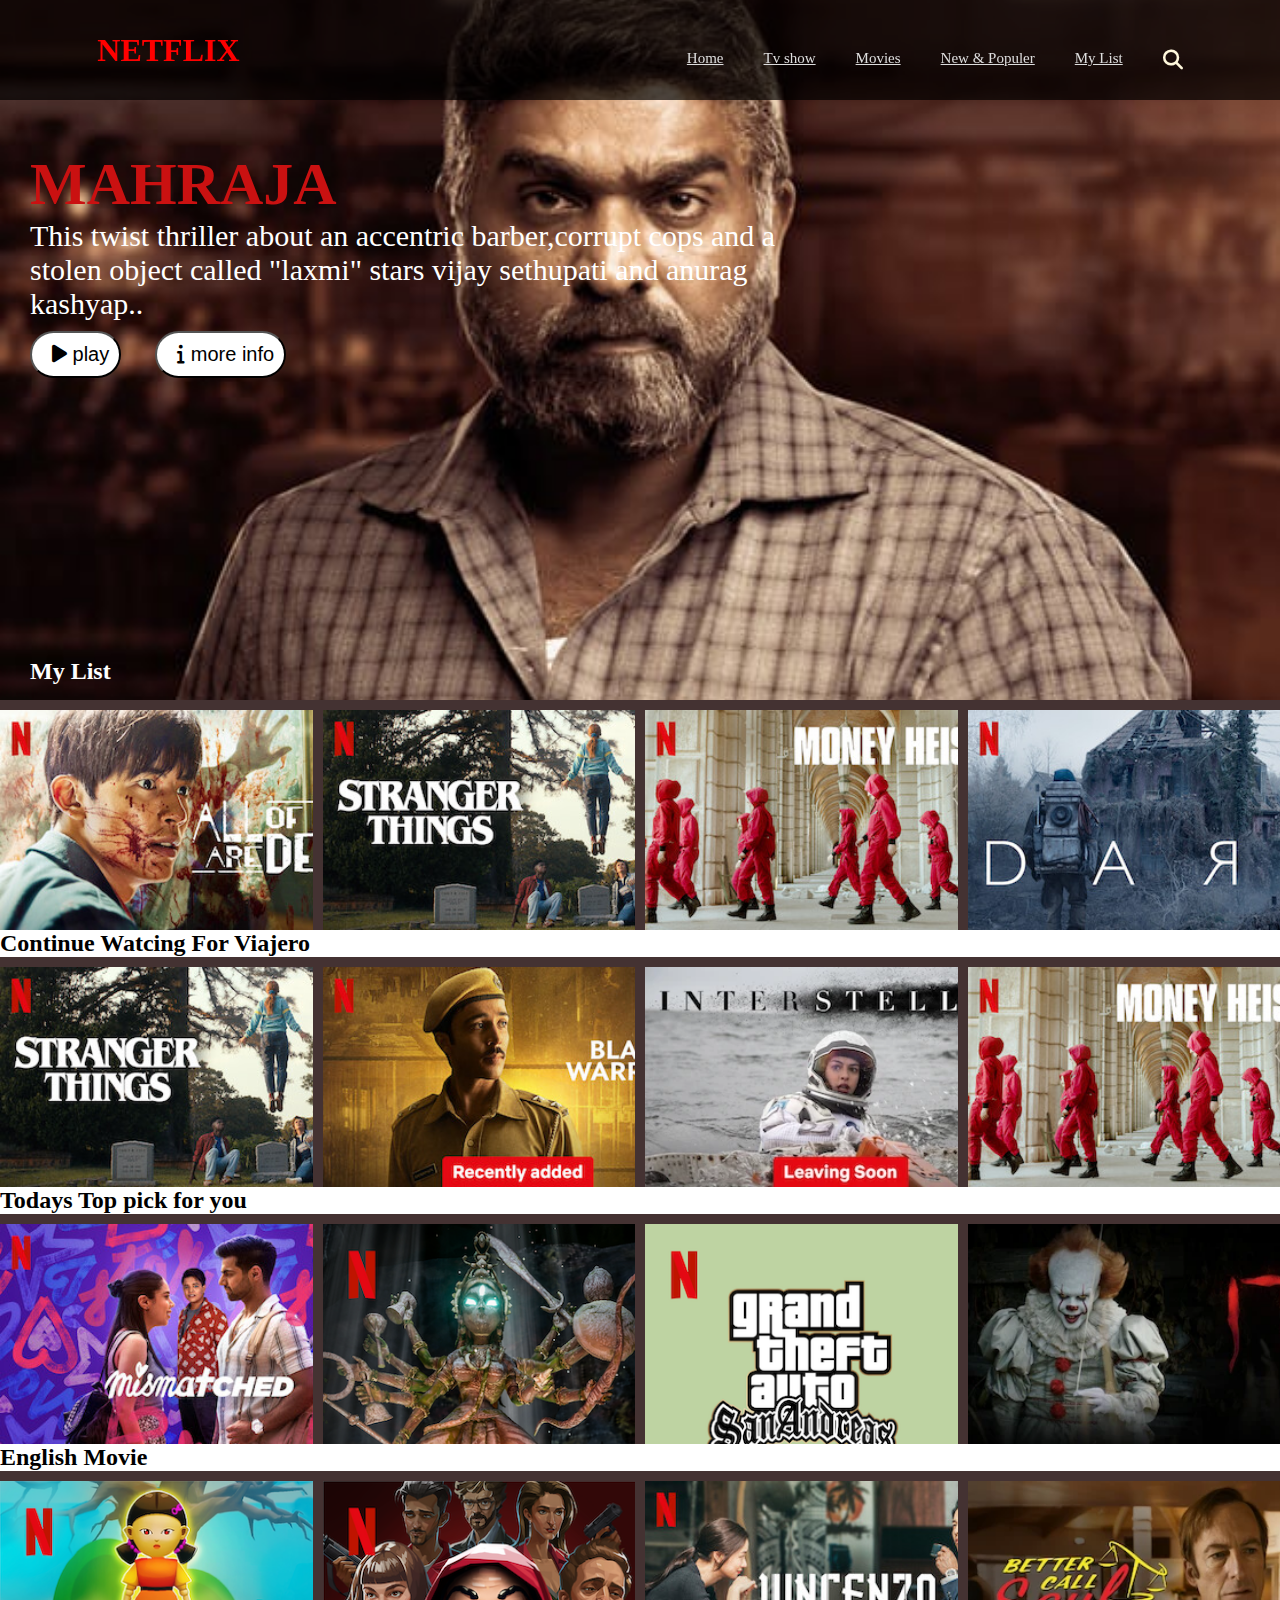
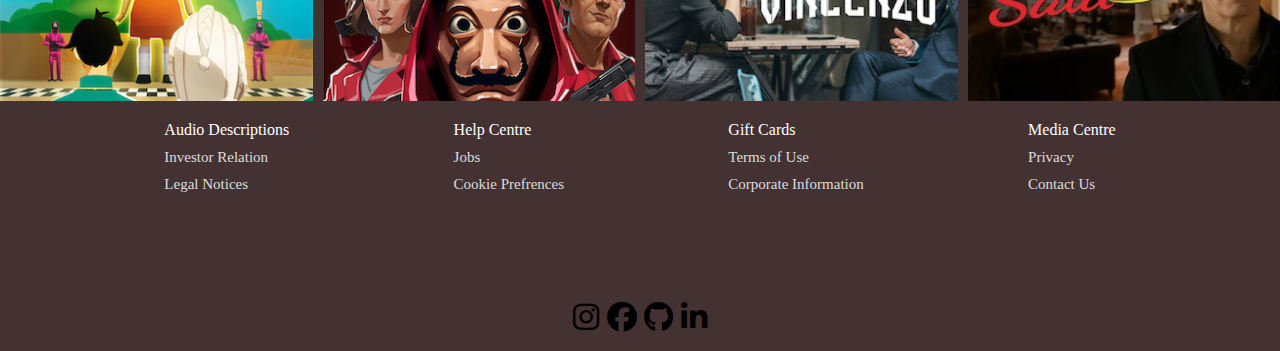
<file: index.html>
<!DOCTYPE html>
<html lang="en">
<head>
    <meta charset="UTF-8">
    <meta name="viewport" content="width=device-width, initial-scale=1.0">
    <title>Document</title>
    <link rel="stylesheet" href="Index.css">
    <link rel="stylesheet" href="https://cdnjs.cloudflare.com/ajax/libs/font-awesome/6.7.2/css/all.min.css"
     integrity="sha512-Evv84Mr4kqVGRNSgIGL/F/aIDqQb7xQ2vcrdIwxfjThSH8CSR7PBEakCr51Ck+w+/U6swU2Im1vVX0SVk9ABhg=="
      crossorigin="anonymous" referrerpolicy="no-referrer" />
</head>
<body>
    <header>
    <input type="checkbox" id="click">
    <nav class="navbar">
        <h1>NETFLIX</h1>
        <ul>
            <li><a href="index.html">Home</a></li>
            <li><a href="Tvshow.html">Tv show</a></li>
            <li><a href="movies.html">Movies</a></li>
            <li><a href="NewPopulr.html">New & Populer</a></li>
            <li><a href="MyList.html">My List</a></li>
            <i class="fa-solid fa-magnifying-glass"></i>
        </ul>
        <label for="click">
            <i class="fa-solid fa-bars"></i>
        </label>
    </nav>
</header>
    <div class="hero-section">
         <h1>MAHRAJA</h1>
         <p>This twist thriller about an accentric barber,corrupt cops and a <br>
        stolen object called "laxmi" stars vijay sethupati and anurag <br>
        kashyap..</p>
        <button><i class="fa-solid fa-play"></i> play</button>
        <button><i class="fa-solid fa-info"></i> more info</button>
        <h2>My List</h2>
    </div>

    

    <div class="movie-section">
        <section class="wrapper">
            <div class="box1 box">
                <div class="box-img" style="background-image: url('image/box1.png');"></div>
            </div>
            <div class="box2 box">
                <div class="box-img" style="background-image: url('image/box2.png');"></div>
            </div>
            <div class="box3 box">
                <div class="box-img" style="background-image: url('image/box3.png');"></div>
            </div>
            <div class="box4 box">
                <div class="box-img" style="background-image: url('image/box.4.png');"></div>
            </div>
           
        </section>
    </div>
        <h2 class="shiva">Continue Watcing For Viajero</h2>
    <div>
        <section class="wrapper">
            <div class="box1 box">
                <div class="box-img" style="background-image: url('image/b5.png');"></div>
            </div>
            <div class="box2 box">
                <div class="box-img" style="background-image: url('image/b6.png');"></div>
            </div>
            <div class="box3 box">
                <div class="box-img" style="background-image: url('image/b7.webp');"></div>
            </div>
            <div class="box4 box">
                <div class="box-img" style="background-image: url('image/b8.jpg');"></div>
            </div>
        </section>
    </div>
        <h2 class="shiva">Todays Top pick for you</h2>
    <div>
        <section class="wrapper">
            <div class="box1 box">
                <div class="box-img" style="background-image: url('image/b9.jpg');"></div> 
            </div>
            <div class="box2 box">
                <div class="box-img" style="background-image: url('image/b10.png');"></div>
            </div>
            <div class="box3 box">
                <div class="box-img" style="background-image: url('image/b11.png');"></div>
            </div>
            <div class="box4 box">
                <div class="box-img" style="background-image: url('image/b12.webp');"></div>
            </div>
         
        </section>
    </div>
         <h2 class="shiva">English Movie</h2>
    <div>
        <section class="wrapper">
            <div class="box1 box">
                <div class="box-img" style="background-image: url('image/b13.png');"></div> 
            </div>
            <div class="box2 box">
                <div class="box-img" style="background-image: url('image/b14.png');"></div>
            </div>
            <div class="box3 box">
                <div class="box-img" style="background-image: url('image/b15.jpg');"></div>
            </div>
            <div class="box4 box">
                <div class="box-img" style="background-image: url('image/b16.webp');"></div>
            </div>
         
        </section>
    </div>

    <footer>
    

        <div class="foot-panel">
           <ul>
            <p>Audio Descriptions</p>
            <a>Investor Relation</a>
            <a>Legal Notices</a>
           </ul>
           <ul>
            <p>Help Centre</p>
            <a>Jobs</a>
            <a>Cookie Prefrences</a>
           </ul>
           <ul>
            <p>Gift Cards</p>
            <a>Terms of Use</a>
            <a>Corporate Information</a>
           </ul>
           <ul>
            <p>Media Centre</p>
            <a>Privacy</a>
            <a>Contact Us</a>
           </ul>
        </div>
        <div class="sibbu" align="center">
        <i class="fa-brands fa-instagram"></i>
        <i class="fa-brands fa-facebook"></i>
        <i class="fa-brands fa-github"></i>
        <i class="fa-brands fa-linkedin-in"></i></a>
        </div>
    </footer>

</body>
</html>
</file>
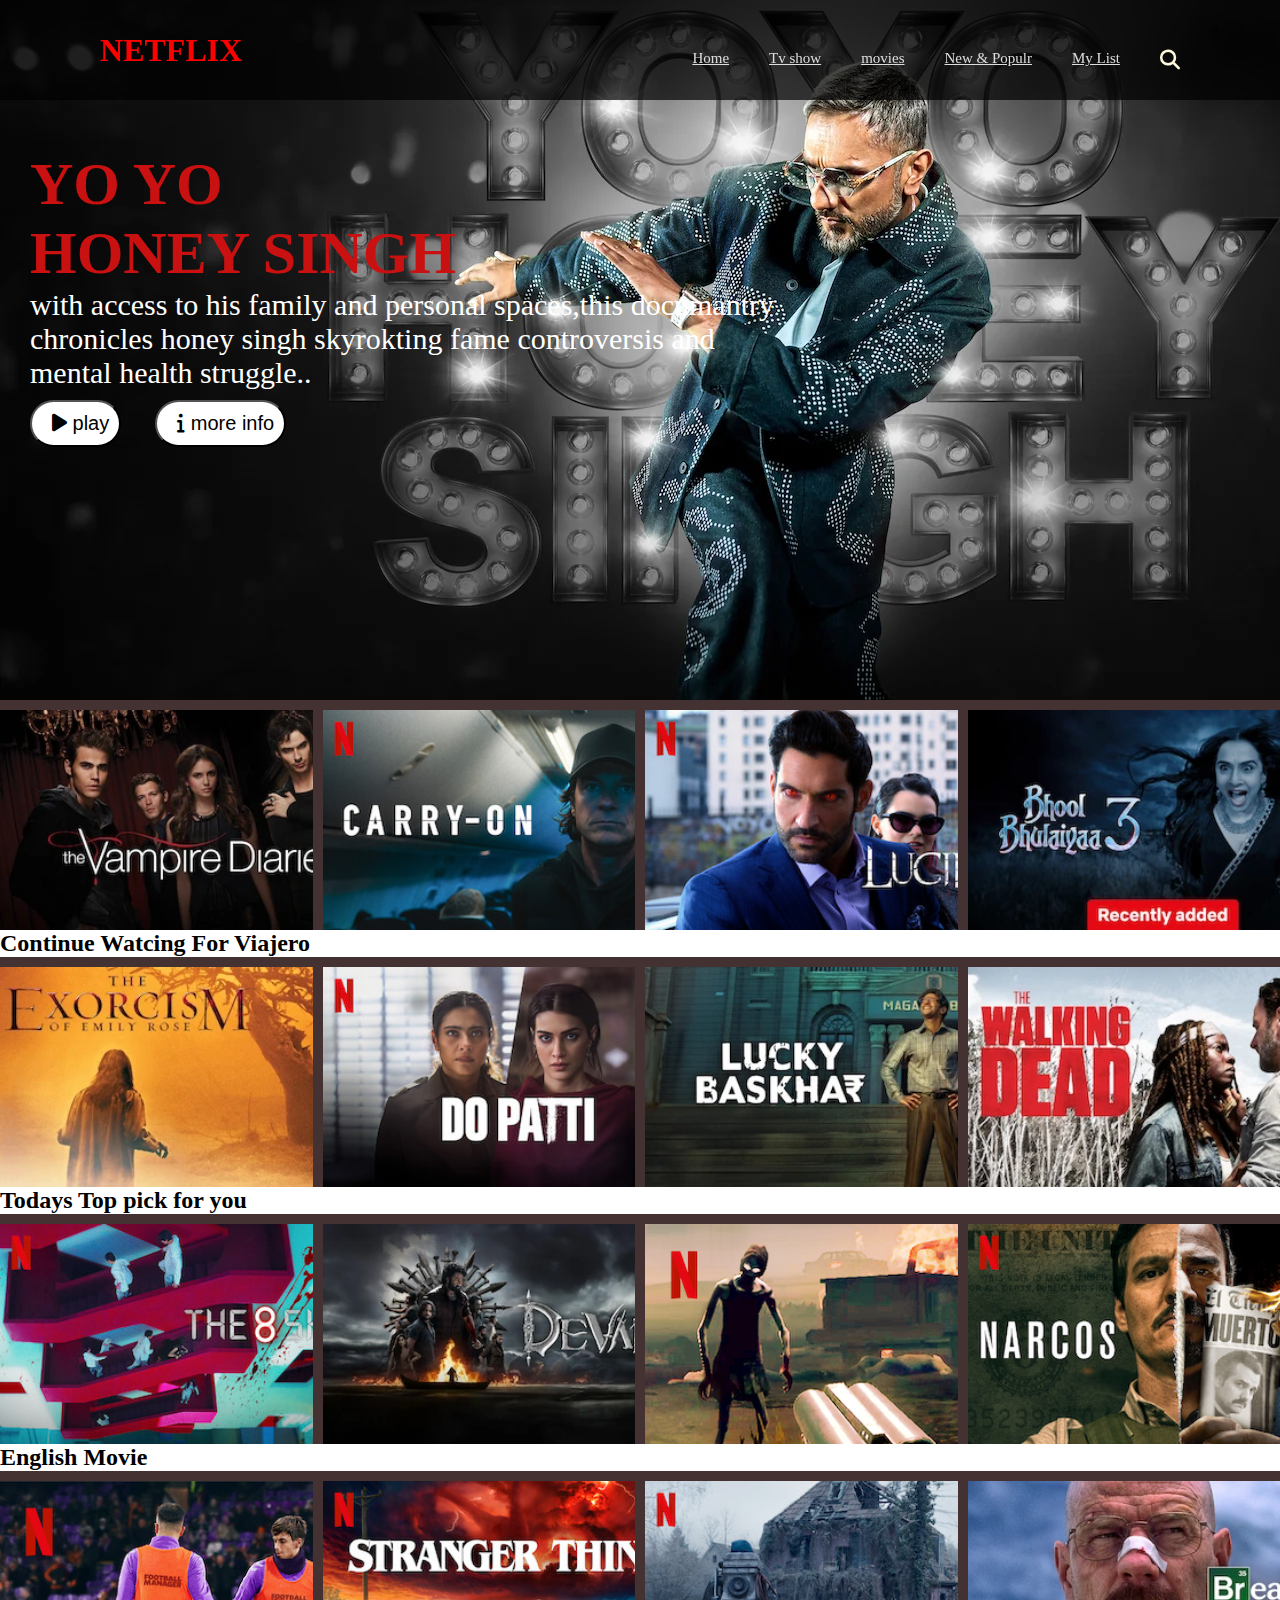
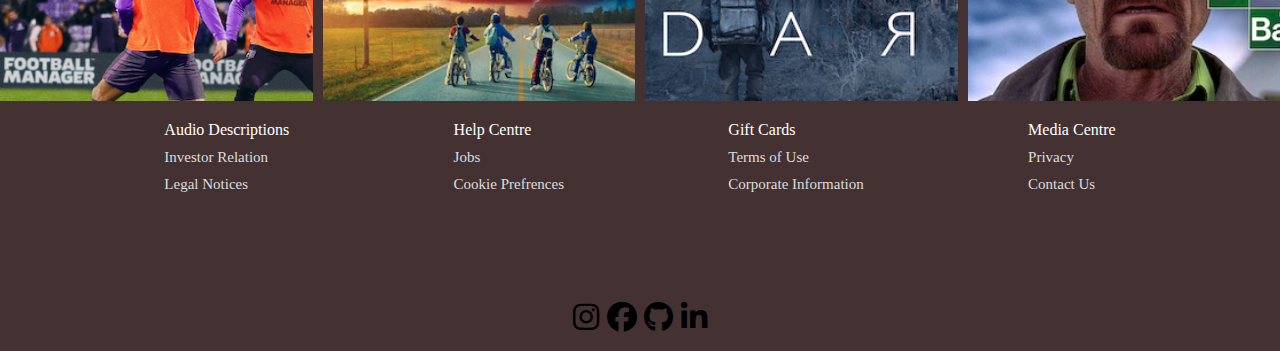
<file: movies.html>
<!DOCTYPE html>
<html lang="en">
<head>
    <meta charset="UTF-8">
    <meta name="viewport" content="width=device-width, initial-scale=1.0">
    <title>Document</title>
    <link rel="stylesheet" href="movies.css">
    <link rel="stylesheet" href="https://cdnjs.cloudflare.com/ajax/libs/font-awesome/6.7.2/css/all.min.css"
     integrity="sha512-Evv84Mr4kqVGRNSgIGL/F/aIDqQb7xQ2vcrdIwxfjThSH8CSR7PBEakCr51Ck+w+/U6swU2Im1vVX0SVk9ABhg=="
      crossorigin="anonymous" referrerpolicy="no-referrer" />
</head>
<body>
    <header>
    <input type="checkbox" id="click">
    <nav class="navbar">
        <h1>NETFLIX</h1>
        <ul>
            <li><a href="index.html">Home</a></li>
            <li><a href="Tvshow.html">Tv show</a></li>
            <li><a href="movies.html">movies</a></li>
            <li><a href="NewPopulr.html">New & Populr</a></li>
            <li><a href="MyList.html">My List</a></li>
            <i class="fa-solid fa-magnifying-glass"></i>
        </ul>
        <label for="click">
            <i class="fa-solid fa-bars"></i>
        </label>
    </nav>
</header>
    <div class="hero-section">
         <h1>YO YO<br>
         HONEY SINGH</h1>
         <p>with access to his family and personal spaces,this documantry <br>
        chronicles honey singh skyrokting fame controversis and  <br>
        mental health struggle..</p>
        <button><i class="fa-solid fa-play"></i> play</button>
        <button><i class="fa-solid fa-info"></i> more info</button>
        <h2>Indian drama movies</h2>
    </div>

    

    <div class="movie-section">
        <section class="wrapper">
            <div class="box1 box">
                <div class="box-img" style="background-image: url('image/b34.webp');"></div>
            </div>
            <div class="box2 box">
                <div class="box-img" style="background-image: url('image/b35.jpg');"></div>
            </div>
            <div class="box3 box">
                <div class="box-img" style="background-image: url('image/b36.jpg');"></div>
            </div>
            <div class="box4 box">
                <div class="box-img" style="background-image: url('image/b37.webp');"></div>
            </div>
           
        </section>
    </div>
        <h2 class="shiva">Continue Watcing For Viajero</h2>
    <div>
        <section class="wrapper">
            <div class="box1 box">
                <div class="box-img" style="background-image: url('image/b38.webp');"></div>
            </div>
            <div class="box2 box">
                <div class="box-img" style="background-image: url('image/b39.jpg');"></div>
            </div>
            <div class="box3 box">
                <div class="box-img" style="background-image: url('image/b40.webp');"></div>
            </div>
            <div class="box4 box">
                <div class="box-img" style="background-image: url('image/b41.webp');"></div>
            </div>
        </section>
    </div>
        <h2 class="shiva">Todays Top pick for you</h2>
    <div>
        <section class="wrapper">
            <div class="box1 box">
                <div class="box-img" style="background-image: url('image/b42.jpg');"></div> 
            </div>
            <div class="box2 box">
                <div class="box-img" style="background-image: url('image/b43.webp');"></div>
            </div>
            <div class="box3 box">
                <div class="box-img" style="background-image: url('image/b44.png');"></div>
            </div>
            <div class="box4 box">
                <div class="box-img" style="background-image: url('image/b45.jpg');"></div>
            </div>
         
        </section>
    </div>
         <h2 class="shiva">English Movie</h2>
    <div>
        <section class="wrapper">
            <div class="box1 box">
                <div class="box-img" style="background-image: url('image/b46.png');"></div> 
            </div>
            <div class="box2 box">
                <div class="box-img" style="background-image: url('image/b47.jpg');"></div>
            </div>
            <div class="box3 box">
                <div class="box-img" style="background-image: url('image/b48.jpg');"></div>
            </div>
            <div class="box4 box">
                <div class="box-img" style="background-image: url('image/b49.webp');"></div>
            </div>
         
        </section>
    </div>

    <footer>
        

        <div class="foot-panel">
           <ul>
            <p>Audio Descriptions</p>
            <a>Investor Relation</a>
            <a>Legal Notices</a>
           </ul>
           <ul>
            <p>Help Centre</p>
            <a>Jobs</a>
            <a>Cookie Prefrences</a>
           </ul>
           <ul>
            <p>Gift Cards</p>
            <a>Terms of Use</a>
            <a>Corporate Information</a>
           </ul>
           <ul>
            <p>Media Centre</p>
            <a>Privacy</a>
            <a>Contact Us</a>
           </ul>
        </div>
      <div class="sibbu" align="center">
        <i class="fa-brands fa-instagram"></i>
        <i class="fa-brands fa-facebook"></i>
        <i class="fa-brands fa-github"></i>
        <i class="fa-brands fa-linkedin-in"></i></a>
      </div>
    </footer>

</body>
</html>
</file>
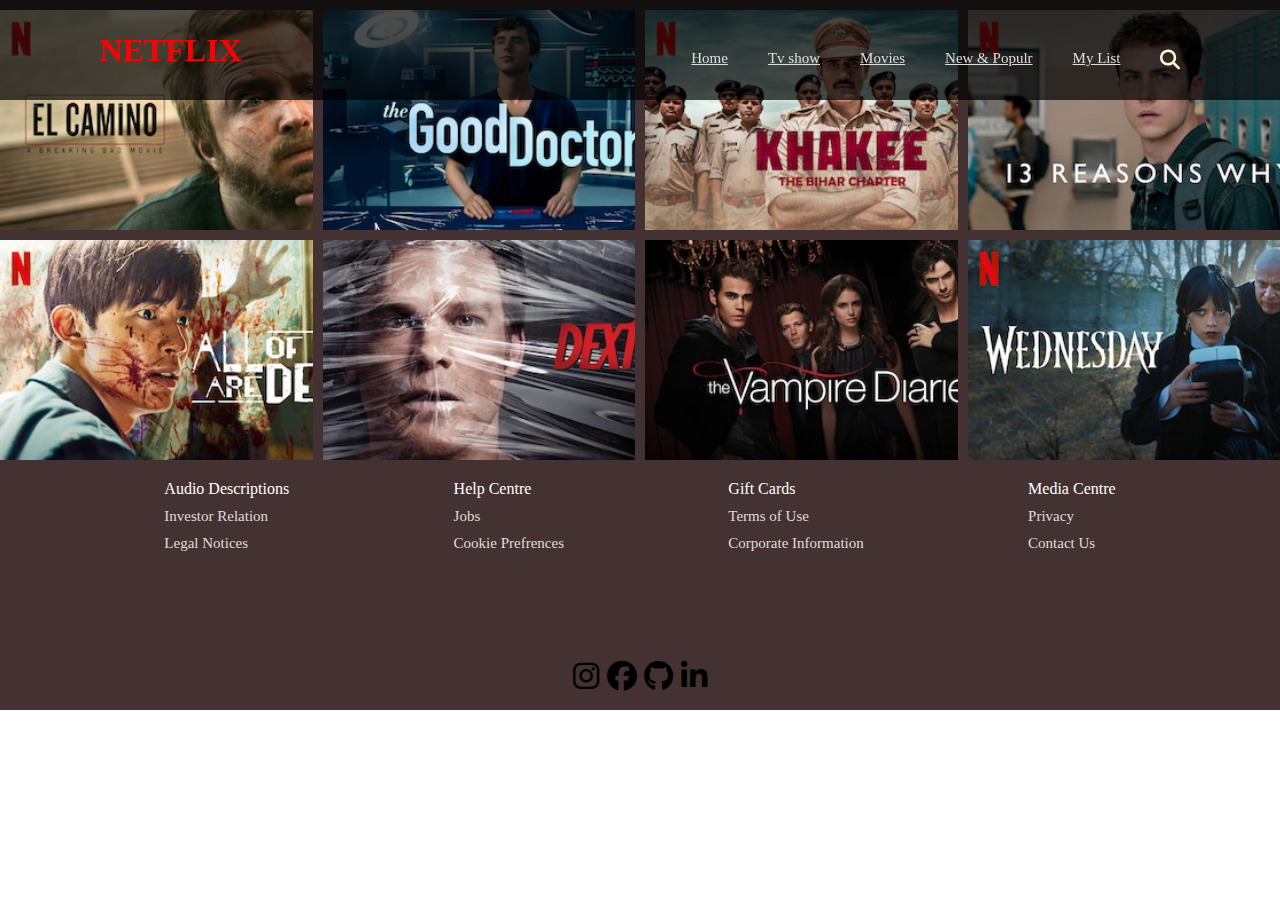
<file: MyList.html>
<!DOCTYPE html>
<html lang="en">
<head>
    <meta charset="UTF-8">
    <meta name="viewport" content="width=device-width, initial-scale=1.0">
    <title>Document</title>
    <link rel="stylesheet" href="mylist.css">
    <link rel="stylesheet" href="https://cdnjs.cloudflare.com/ajax/libs/font-awesome/6.7.2/css/all.min.css"
     integrity="sha512-Evv84Mr4kqVGRNSgIGL/F/aIDqQb7xQ2vcrdIwxfjThSH8CSR7PBEakCr51Ck+w+/U6swU2Im1vVX0SVk9ABhg=="
      crossorigin="anonymous" referrerpolicy="no-referrer" />
</head>
<body>
    <header>
    <input type="checkbox" id="click">
    <nav class="navbar">
        <h1>NETFLIX</h1>
        <ul>
            <li><a href="index.html">Home</a></li>
            <li><a href="Tvshow.html">Tv show</a></li>
            <li><a href="movies.html">Movies</a></li>
            <li><a href="NewPopulr.html">New & Populr</a></li>
            <li><a href="MyList.html">My List</a></li>
            <i class="fa-solid fa-magnifying-glass"></i> 
        </ul>
        <label for="click">
            <i class="fa-solid fa-bars"></i>
        </label>
    </nav>
</header>
    <div class="movie-section">
        <section class="wrapper">
            <div class="box1 box">
                <div class="box-img" style="background-image: url('image/a20.jpg');"></div>
            </div>
            <div class="box2 box">
                <div class="box-img" style="background-image: url('image/a21.webp');"></div>
            </div>
            <div class="box3 box">
                <div class="box-img" style="background-image: url('image/a22.jpg');"></div>
            </div>
            <div class="box4 box">
                <div class="box-img" style="background-image: url('image/a23.jpg');"></div>
            </div>
           
        </section>
    </div>

    <div>
        <section class="wrapper">
            <div class="box1 box">
                <div class="box-img" style="background-image: url('image/a24.jpg');"></div>
            </div>
            <div class="box2 box">
                <div class="box-img" style="background-image: url('image/a25.webp');"></div>
            </div>
            <div class="box3 box">
                <div class="box-img" style="background-image: url('image/a26.webp');"></div>
            </div>
            <div class="box4 box">
                <div class="box-img" style="background-image: url('image/a27.jpg');"></div>
            </div>
        </section>
    </div>
    <footer>
        

        <div class="foot-panel">
           <ul>
            <p>Audio Descriptions</p>
            <a>Investor Relation</a>
            <a>Legal Notices</a>
           </ul>
           <ul>
            <p>Help Centre</p>
            <a>Jobs</a>
            <a>Cookie Prefrences</a>
           </ul>
           <ul>
            <p>Gift Cards</p>
            <a>Terms of Use</a>
            <a>Corporate Information</a>
           </ul>
           <ul>
            <p>Media Centre</p>
            <a>Privacy</a>
            <a>Contact Us</a>
           </ul>
        </div>
      <div class="sibbu" align="center">
        <i class="fa-brands fa-instagram"></i>
        <i class="fa-brands fa-facebook"></i>
        <i class="fa-brands fa-github"></i>
        <i class="fa-brands fa-linkedin-in"></i></a>
      </div>
    </footer>

</body>
</html>
</file>
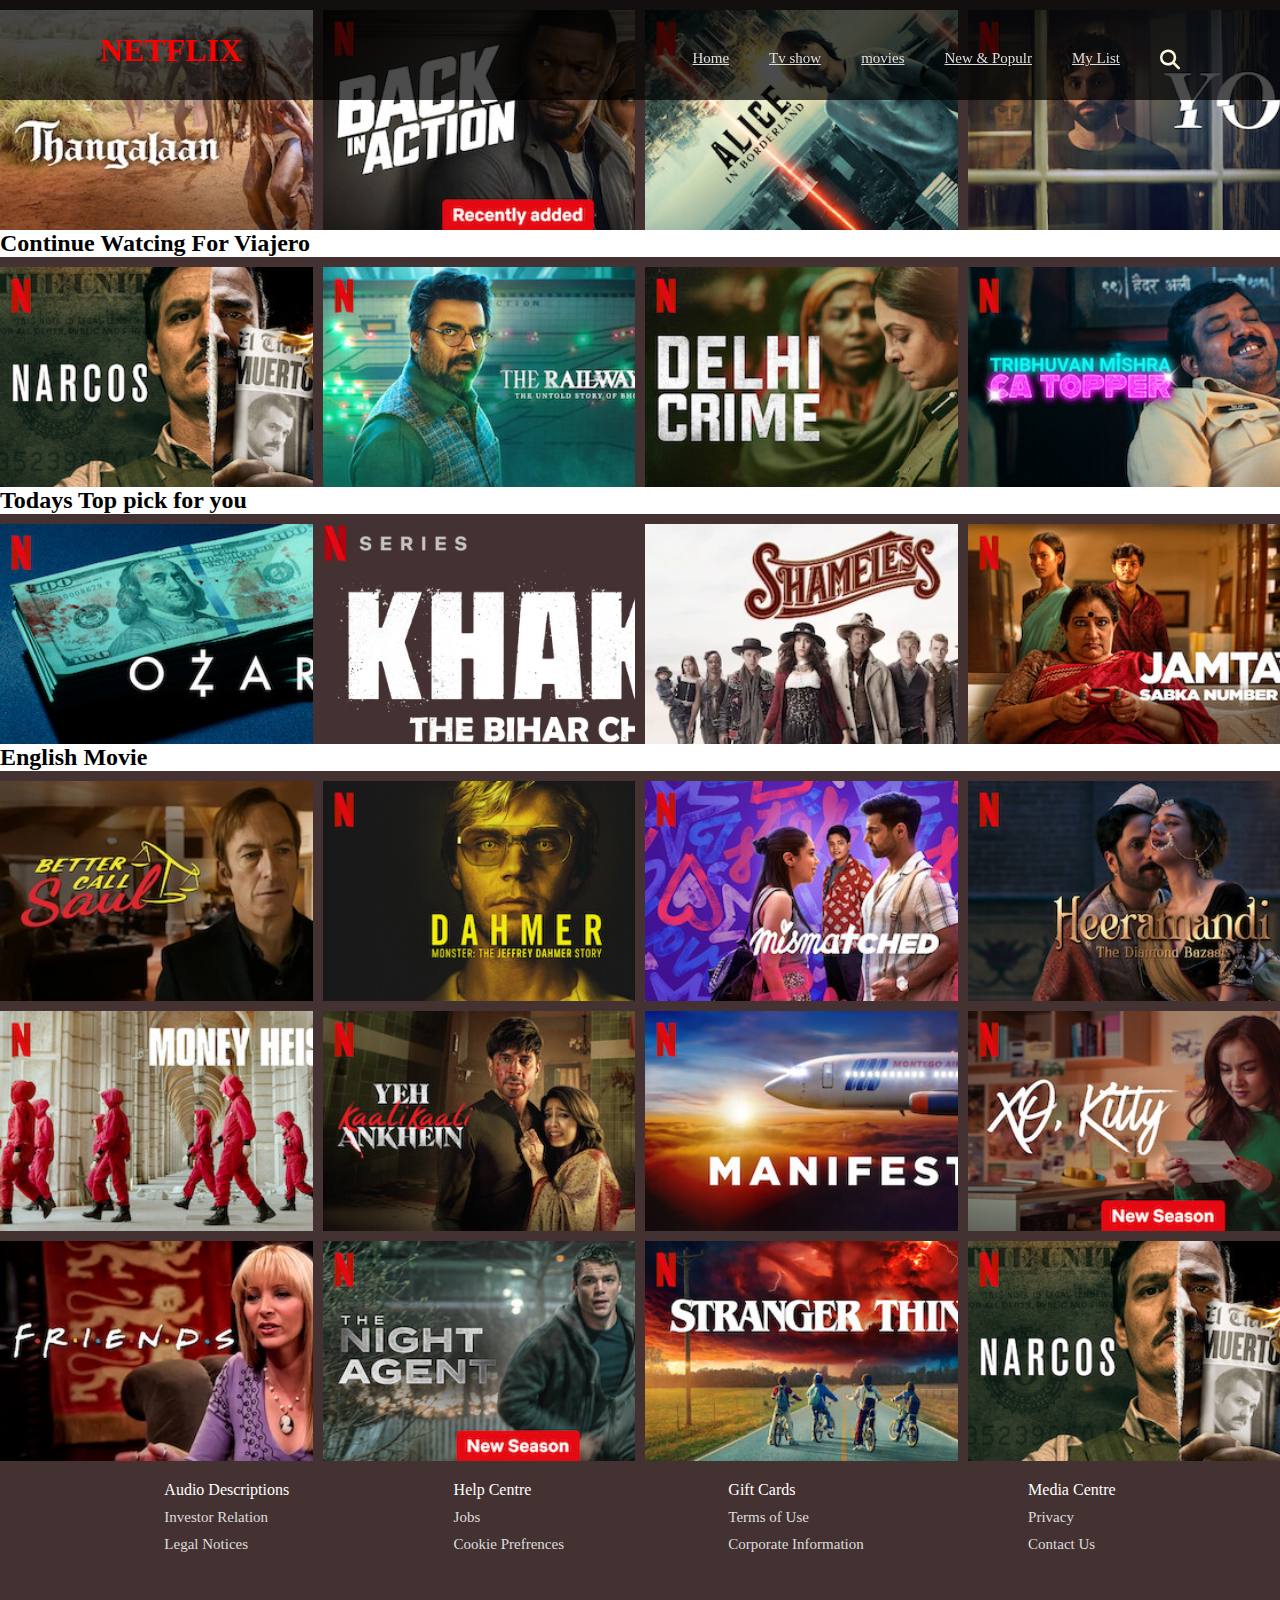
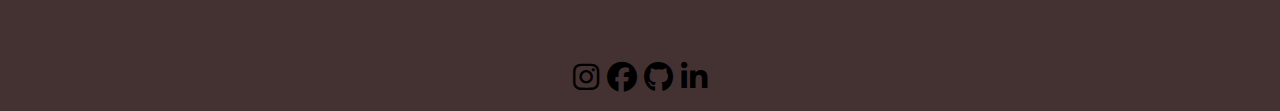
<file: NewPopulr.html>
<!DOCTYPE html>
<html lang="en">
<head>
    <meta charset="UTF-8">
    <meta name="viewport" content="width=device-width, initial-scale=1.0">
    <title>Document</title>
    <link rel="stylesheet" href="Newpopular.css">
    <link rel="stylesheet" href="https://cdnjs.cloudflare.com/ajax/libs/font-awesome/6.7.2/css/all.min.css"
     integrity="sha512-Evv84Mr4kqVGRNSgIGL/F/aIDqQb7xQ2vcrdIwxfjThSH8CSR7PBEakCr51Ck+w+/U6swU2Im1vVX0SVk9ABhg=="
      crossorigin="anonymous" referrerpolicy="no-referrer" />
</head>
<body>
    <header>
    <input type="checkbox" id="click">
    <nav class="navbar">
        <h1>NETFLIX</h1>
        <ul>
            <li><a href="index.html">Home</a></li>
            <li><a href="Tvshow.html">Tv show</a></li>
            <li><a href="movies.html">movies</a></li>
            <li><a href="NewPopulr.html">New & Populr</a></li>
            <li><a href="MyList.html">My List</a></li>
            <i class="fa-solid fa-magnifying-glass"></i>
        </ul>
        <label for="click">
            <i class="fa-solid fa-bars"></i>
        </label>
    </nav>
</header>
    <div class="movie-section">
        <section class="wrapper">
            <div class="box1 box">
                <div class="box-img" style="background-image: url('image/b50.webp');"></div>
            </div>
            <div class="box2 box">
                <div class="box-img" style="background-image: url('image/b51.jpg');"></div>
            </div>
            <div class="box3 box">
                <div class="box-img" style="background-image: url('image/b52.jpg');"></div>
            </div>
            <div class="box4 box">
                <div class="box-img" style="background-image: url('image/b53.jpg');"></div>
            </div>
           
        </section>
    </div>
        <h2 class="shiva">Continue Watcing For Viajero</h2>
    <div>
        <section class="wrapper">
            <div class="box1 box">
                <div class="box-img" style="background-image: url('image/b45.jpg');"></div>
            </div>
            <div class="box2 box">
                <div class="box-img" style="background-image: url('image/a1.jpg');"></div>
            </div>
            <div class="box3 box">
                <div class="box-img" style="background-image: url('image/a2.jpg');"></div>
            </div>
            <div class="box4 box">
                <div class="box-img" style="background-image: url('image/a3.jpg');"></div>
            </div>
        </section>
    </div>
        <h2 class="shiva">Todays Top pick for you</h2>
    <div>
        <section class="wrapper">
            <div class="box1 box">
                <div class="box-img" style="background-image: url('image/a4.jpg');"></div> 
            </div>
            <div class="box2 box">
                <div class="box-img" style="background-image: url('image/a5.webp');"></div>
            </div>
            <div class="box3 box">
                <div class="box-img" style="background-image: url('image/a6.webp');"></div>
            </div>
            <div class="box4 box">
                <div class="box-img" style="background-image: url('image/a7.jpg');"></div>
            </div>
         
        </section>
    </div>
         <h2 class="shiva">English Movie</h2>
    <div>
        <section class="wrapper">
            <div class="box1 box">
                <div class="box-img" style="background-image: url('image/a8.webp');"></div> 
            </div>
            <div class="box2 box">
                <div class="box-img" style="background-image: url('image/a9.jpg');"></div>
            </div>
            <div class="box3 box">
                <div class="box-img" style="background-image: url('image/a10.jpg');"></div>
            </div>
            <div class="box4 box">
                <div class="box-img" style="background-image: url('image/a11.jpg');"></div>
            </div>
         
        </section>
    </div>

    <div>
        <section class="wrapper">
            <div class="box1 box">
                <div class="box-img" style="background-image: url('image/a12.jpg');"></div> 
            </div>
            <div class="box2 box">
                <div class="box-img" style="background-image: url('image/a13.jpg');"></div>
            </div>
            <div class="box3 box">
                <div class="box-img" style="background-image: url('image/a14.jpg');"></div>
            </div>
            <div class="box4 box">
                <div class="box-img" style="background-image: url('image/a15.jpg');"></div>
            </div>
         
        </section>
    </div>

    <div>
        <section class="wrapper">
            <div class="box1 box">
                <div class="box-img" style="background-image: url('image/a16.webp');"></div> 
            </div>
            <div class="box2 box">
                <div class="box-img" style="background-image: url('image/a17.jpg');"></div>
            </div>
            <div class="box3 box">
                <div class="box-img" style="background-image: url('image/a18.jpg');"></div>
            </div>
            <div class="box4 box">
                <div class="box-img" style="background-image: url('image/a19.jpg');"></div>
            </div>
         
        </section>
    </div>

    <footer>
        

        <div class="foot-panel">
           <ul>
            <p>Audio Descriptions</p>
            <a>Investor Relation</a>
            <a>Legal Notices</a>
           </ul>
           <ul>
            <p>Help Centre</p>
            <a>Jobs</a>
            <a>Cookie Prefrences</a>
           </ul>
           <ul>
            <p>Gift Cards</p>
            <a>Terms of Use</a>
            <a>Corporate Information</a>
           </ul>
           <ul>
            <p>Media Centre</p>
            <a>Privacy</a>
            <a>Contact Us</a>
           </ul>
        </div>
      <div class="sibbu" align="center">
        <i class="fa-brands fa-instagram"></i>
        <i class="fa-brands fa-facebook"></i>
        <i class="fa-brands fa-github"></i>
        <i class="fa-brands fa-linkedin-in"></i></a>
      </div>
    </footer>

</body>
</html>
</file>
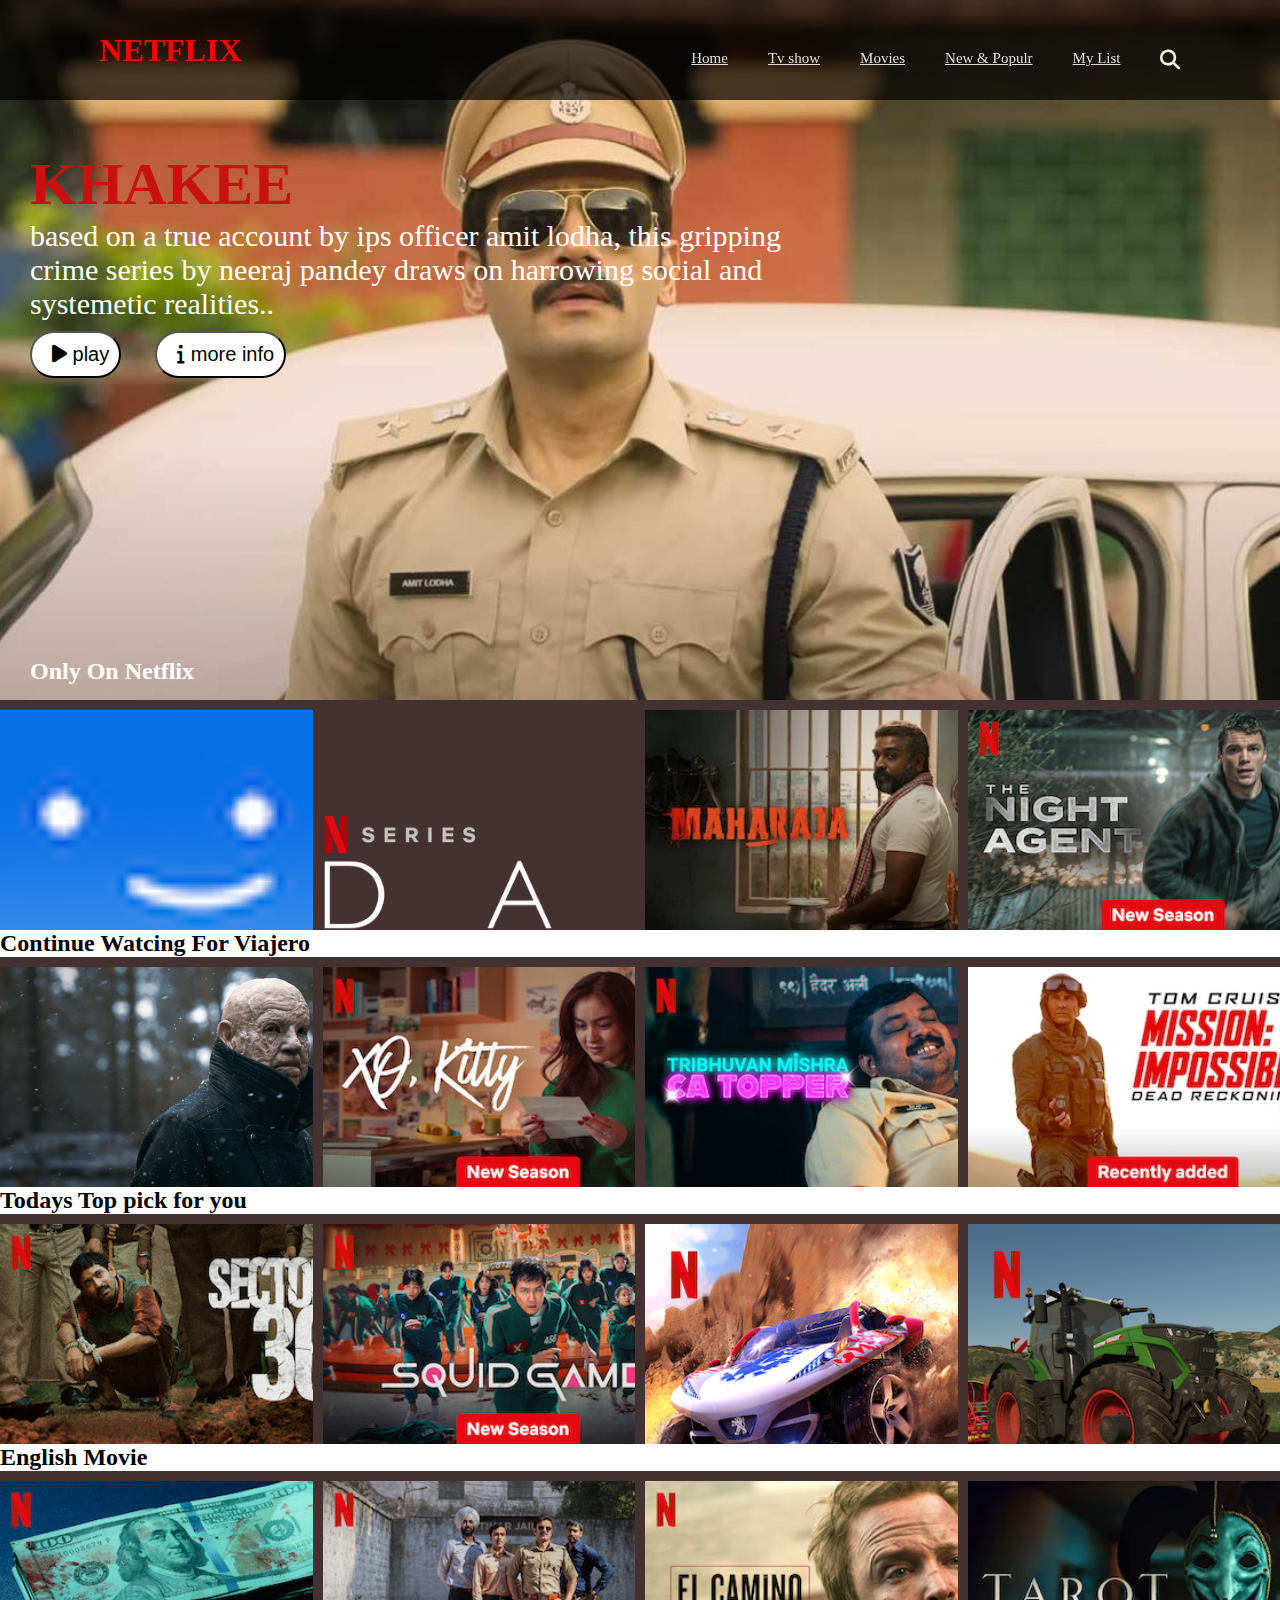
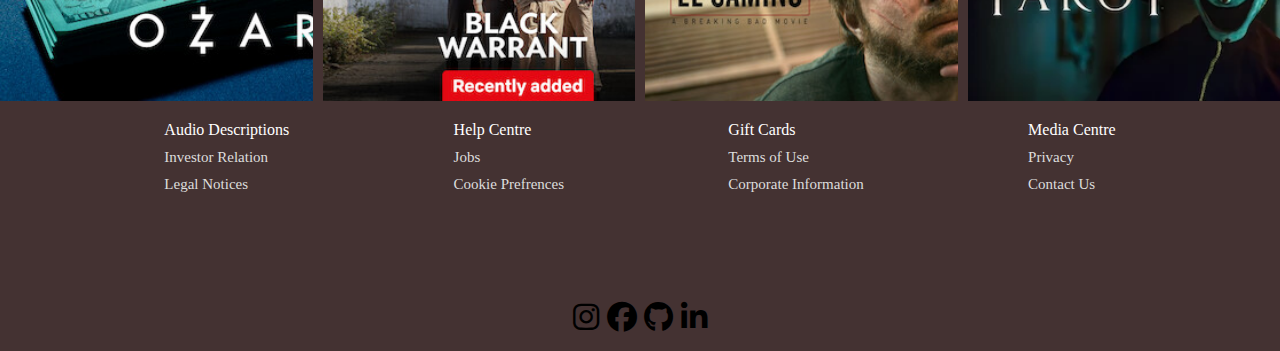
<file: Tvshow.html>
<!DOCTYPE html>
<html lang="en">
<head>
    <meta charset="UTF-8">
    <meta name="viewport" content="width=device-width, initial-scale=1.0">
    <title>Document</title>
    <link rel="stylesheet" href="Tvshow.css">
    <link rel="stylesheet" href="https://cdnjs.cloudflare.com/ajax/libs/font-awesome/6.7.2/css/all.min.css"
     integrity="sha512-Evv84Mr4kqVGRNSgIGL/F/aIDqQb7xQ2vcrdIwxfjThSH8CSR7PBEakCr51Ck+w+/U6swU2Im1vVX0SVk9ABhg=="
      crossorigin="anonymous" referrerpolicy="no-referrer" />
</head>
<body>
    <header>
    <input type="checkbox" id="click">
    <nav class="navbar">
        <h1>NETFLIX</h1>
        <ul>
            <li><a href="index.html">Home</a></li>
            <li><a href="Tvshow.html">Tv show</a></li>
            <li><a href="movies.html">Movies</a></li>
            <li><a href="NewPopulr.html">New & Populr</a></li>
            <li><a href="MyList.html">My List</a></li>
            <i class="fa-solid fa-magnifying-glass"></i>
        </ul>
        <label for="click">
            <i class="fa-solid fa-bars"></i>
        </label>
    </nav>
</header>
    <div class="hero-section">
         <h1>KHAKEE</h1>
         <p>based on a true account by ips officer amit lodha, this gripping <br>
        crime series by neeraj pandey draws on harrowing social and<br>
        systemetic realities..</p>
        <button><i class="fa-solid fa-play"></i> play</button>
        <button><i class="fa-solid fa-info"></i> more info</button>
        <h2>Only On Netflix</h2>
    </div>

    

    <div class="movie-section">
        <section class="wrapper">
            <div class="box1 box">
                <div class="box-img" style="background-image: url('image/b17.png');"></div>
            </div>
            <div class="box2 box">
                <div class="box-img" style="background-image: url('image/b18.webp');"></div>
            </div>
            <div class="box3 box">
                <div class="box-img" style="background-image: url('image/b19.webp');"></div>
            </div>
            <div class="box4 box">
                <div class="box-img" style="background-image: url('image/b20.jpg');"></div>
            </div>
           
        </section>
    </div>
        <h2 class="shiva">Continue Watcing For Viajero</h2>
    <div>
        <section class="wrapper">
            <div class="box1 box">
                <div class="box-img" style="background-image: url('image/b21.webp');"></div>
            </div>
            <div class="box2 box">
                <div class="box-img" style="background-image: url('image/b22.jpg');"></div>
            </div>
            <div class="box3 box">
                <div class="box-img" style="background-image: url('image/b23.jpg');"></div>
            </div>
            <div class="box4 box">
                <div class="box-img" style="background-image: url('image/b24.webp');"></div>
            </div>
        </section>
    </div>
        <h2 class="shiva">Todays Top pick for you</h2>
    <div>
        <section class="wrapper">
            <div class="box1 box">
                <div class="box-img" style="background-image: url('image/b25.jpg');"></div> 
            </div>
            <div class="box2 box">
                <div class="box-img" style="background-image: url('image/b26.jpg');"></div>
            </div>
            <div class="box3 box">
                <div class="box-img" style="background-image: url('image/b27.png');"></div>
            </div>
            <div class="box4 box">
                <div class="box-img" style="background-image: url('image/b28.png');"></div>
            </div>
         
        </section>
    </div>
         <h2 class="shiva">English Movie</h2>
    <div>
        <section class="wrapper">
            <div class="box1 box">
                <div class="box-img" style="background-image: url('image/b29.jpg');"></div> 
            </div>
            <div class="box2 box">
                <div class="box-img" style="background-image: url('image/b30.jpg');"></div>
            </div>
            <div class="box3 box">
                <div class="box-img" style="background-image: url('image/b31.jpg');"></div>
            </div>
            <div class="box4 box">
                <div class="box-img" style="background-image: url('image/b32.webp');"></div>
            </div>
         
        </section>
    </div>

    <footer>
    

        <div class="foot-panel">
           <ul>
            <p>Audio Descriptions</p>
            <a>Investor Relation</a>
            <a>Legal Notices</a>
           </ul>
           <ul>
            <p>Help Centre</p>
            <a>Jobs</a>
            <a>Cookie Prefrences</a>
           </ul>
           <ul>
            <p>Gift Cards</p>
            <a>Terms of Use</a>
            <a>Corporate Information</a>
           </ul>
           <ul>
            <p>Media Centre</p>
            <a>Privacy</a>
            <a>Contact Us</a>
           </ul>
        </div>
        <div class="sibbu"  align="center">
        <i class="fa-brands fa-instagram"></i>
        <i class="fa-brands fa-facebook"></i>
        <i class="fa-brands fa-github"></i>
        <i class="fa-brands fa-linkedin-in"></i></a>
        </div>
    </footer>

</body>
</html>
</file>
<file: Index.css>
*{
    margin: 0;
    padding: 0;
    box-sizing: border-box;
}

.navbar{
    background-color:rgba(0, 0, 0, 0.700);
    display: flex;
    justify-content: space-evenly;
    align-items: center;
    padding-bottom: 10px;
    position: fixed;
    width: 100%;
   
}
.navbar ul{
    padding-top: 20px;
    padding-bottom: 20px;
    display: flex;
    list-style: none;
    gap: 40px;
}
.navbar ul li a:hover{
    width: 100%;
    color: crimson;
    transition: 0.7s;
    bottom: -6px;
    left: 0;
}
.navbar ul i {
    font-size: 20px;
    align-items: center;
    margin: 0;
    color: cornsilk;
    padding-top: 10px
}
.navbar h1{
   
    color: red;
    padding-top: 10px;
    margin-left: 0;
    padding-right: 350px;
}
.navbar label{
    display: none;
}
#click{
    display: none;
}
#click:checked~.navbar ul{
    display: block;
}
@media screen and (max-width:400px) {
    .navbar label{
        display: block;
    }
    .navbar ul{
        display: none;
        position: absolute;
        top: 20px;
        width: 100%;
        /* color: black; */
        background-color: rgba(0, 0, 0, 0.262);
        margin-left: 550px;

    } 
    .navbar ul li {
        right: 0px;
        top: 0px;
    }
}
/* hero section*/
.hero-section{
    
    background-image: url(image/shi.jpeg);
    background-size: cover;
    background-position: center;
    height: 700px;
    flex-wrap: wrap;
   
   
}
.hero-section h1{
    color: rgb(202, 17, 17);
    padding-top: 150px;
    padding-left: 30px;
    font-size: 60px;
    flex-wrap: wrap; 

 } 
.hero-section p{
    color: white;
    padding-left:30px ;
    font-size: 30px;
    flex-wrap:wrap;
}
.hero-section button{
    padding: 10px;
    padding-top: 10px;
    padding-left: 20px;
    font-size: 20px;
    background-color: white;
    color: black; 
    flex-wrap: wrap;
    border-radius: 30px;
    margin-top: 10px;
    margin-left: 30px;
   
}
.hero-section h2{
color: white;
padding-left: 30px;
padding-top: 280px;

}

.wrapper{
padding-top: 10px;
/* height: 230px; */
display: grid;
grid-template-columns: repeat(4,auto);
grid-template-rows: repeat(300px);
gap: 10px;
background-color: rgba(23, 1, 1, 0.807);
}
.ch1,.ch2,.ch3,.ch4{
background-color: red;
border: 2px solid black;
}
@media screen and (min-width:450px) and (max-width:650px){
.wrapper{
    grid-template-columns: repeat(2,auto);
    grid-template-rows: repeat(2,300px);
   
}
}
@media screen and (max-width:449px){
.wrapper{
grid-template-columns: repeat(1,auto);
grid-template-rows: repeat(4,300px);
}
}
.box-img{
    height: 220px;

    background-size: cover;
}


/* footer page */
.foot-panel{
    background-color: rgba(23, 1, 1, 0.807);
    color: white;
    height: 200px;
    display: flex;
    justify-content: space-evenly;
}

ul {
    margin-top: 20px;
}

ul a {
    display: block;
    font-size: 15px;
    margin-top: 10px;
    color: #dddddd;
}
.sibbu  {
    background-color: rgba(23, 1, 1, 0.807);
    height: 50px;
    font-size: 30px;
    flex-wrap: wrap;
    
}
</file>
<file: movies.css>
*{
    margin: 0;
    padding: 0;
    box-sizing: border-box;
}

.navbar{
    background-color:rgba(0, 0, 0, 0.700);
    display: flex;
    justify-content: space-evenly;
    align-items: center;
    padding-bottom: 10px;
    position: fixed;
    width: 100%;
}
.navbar ul{
    padding-top: 20px;
    padding-bottom: 20px;
     display: flex;
     list-style: none;
     gap: 40px;
}
.navbar ul li a:hover{
    width: 100%;
    color: crimson;
    transition: 0.7s;
    bottom: -6px;
    left: 0;
}
.navbar ul i {
    font-size: 20px;
    margin: 0;
    align-items: center;
    padding-top: 10px;
    color: cornsilk;
}
.navbar h1{
    padding-right: 350px;
    color: red;
    padding-top: 10px;
}
.navbar label{
    display: none;
}
#click{
    display: none;
}
#click:checked~.navbar ul{
    display: block;
}
@media screen and (max-width:400px) {
    .navbar label{
        display: block;
    }
    .navbar ul{
        display: none;
        position: absolute;
        top: 20px;
        width: 100%;
        /* color: black; */
        background-color: rgba(0, 0, 0, 0.262);
        margin-left: 550px;

    } 
    .navbar ul li {
        /* padding: 20px;
        padding-left: 200px; */
        right: 0px;
        top: 0px;
    }
}
/* hero section*/
.hero-section{
    
    background-image: url(image/honey.webp);
    background-size: cover;
    height: 700px;
    flex-wrap: wrap;
   
   
}
.hero-section h1{
    color: rgb(202, 17, 17);
    padding-top: 150px;
    padding-left: 30px;
    font-size: 60px;
    flex-wrap: wrap; 

 } 
.hero-section p{
    color: white;
    padding-left:30px ;
    font-size: 30px;
    flex-wrap:wrap;
}
.hero-section button{
    padding: 10px;
    padding-top: 10px;
    padding-left: 20px;
    font-size: 20px;
    background-color: white;
    color: black; 
    flex-wrap: wrap;
    border-radius: 30px;
    margin-top: 10px;
    margin-left: 30px;
}
.hero-section h2{
color: white;
padding-left: 30px;
padding-top: 280px;
/* flex-wrap: wrap; */

}

/* movies section */

/* .movie-section{
    display: flex;
    flex-wrap: wrap;
    justify-content: space-evenly;
    background-color: rgba(23, 1, 1, 0.807);
    
}
.box{
    border: 2px solid black;
    height: 230px;
    width: 23%;
    background-color: white;
    margin-top: 15px;
}
.box-img{
    height: 230px;
    background-size: cover;
} */
.wrapper{
padding-top: 10px;
height: auto;
display: grid;
grid-template-columns: repeat(4,auto);
grid-template-rows: repeat(300px);
gap: 10px;
background-color: rgba(23, 1, 1, 0.807);
}
.ch1,.ch2,.ch3,.ch4{
background-color: red;
border: 2px solid black;
}
@media screen and (min-width:450px) and (max-width:650px){
.wrapper{
    grid-template-columns: repeat(2,auto);
    grid-template-rows: repeat(2,300px);
   
}
}
@media screen and (max-width:449px){
.wrapper{
grid-template-columns: repeat(1,auto);
grid-template-rows: repeat(4,300px);
}
}
.box-img{
    height: 220px;
    background-size: cover;
}
/* .shiva h2{
    color: white;
   
} */

/* footer page */
.foot-panel{
    background-color: rgba(23, 1, 1, 0.807);
    color: white;
    height: 200px;
    display: flex;
    justify-content: space-evenly;
}

ul {
    margin-top: 20px;
}

ul a {
    display: block;
    font-size: 15px;
    margin-top: 10px;
    color: #dddddd;
}
.sibbu  {
    background-color: rgba(23, 1, 1, 0.807);
    /* padding-left: 700px; */
    height: 50px;
    font-size: 30px;
    
}
</file>
<file: mylist.css>
*{
    margin: 0;
    padding: 0;
    box-sizing: border-box;
}

.navbar{
    background-color:rgba(0, 0, 0, 0.700);
    display: flex;
    justify-content: space-evenly;
    align-items: center;
    padding-bottom: 10px;
    position: fixed;
    width: 100%;
}
.navbar ul{
    padding-top: 20px;
    padding-bottom: 20px;
     display: flex;
     list-style: none;
     gap: 40px;

}
.navbar ul li a:hover{
    width: 100%;
    color: crimson;
    transition: 0.7s;
    bottom: -6px;
    left: 0;
}
.navbar ul i {
    font-size: 20px;
    align-items: center;
    margin: 0;
    padding-top: 10px;
    color: cornsilk;
}
.navbar h1{
    padding-right: 350px;
    color: red;
    padding-top: 10px;
}
.navbar label{
    display: none;
}
#click{
    display: none;
}
#click:checked~.navbar ul{
    display: block;
}
@media screen and (max-width:400px) {
    .navbar label{
        display: block;
    }
    .navbar ul{
        display: none;
        position: absolute;
        top: 20px;
        width: 100%;
        /* color: black; */
        background-color: rgba(0, 0, 0, 0.262);
        margin-left: 550px;

    } 
    .navbar ul li {
        /* padding: 20px;
        padding-left: 200px; */
        right: 0px;
        top: 0px;
    }
}
.wrapper{
padding-top: 10px;
height: auto;
display: grid;
grid-template-columns: repeat(4,auto);
grid-template-rows: repeat(300px);
gap: 10px;
background-color: rgba(23, 1, 1, 0.807);
}
.ch1,.ch2,.ch3,.ch4{
background-color: red;
border: 2px solid black;
}
@media screen and (min-width:450px) and (max-width:650px){
.wrapper{
    grid-template-columns: repeat(2,auto);
    grid-template-rows: repeat(2,300px);
   
}
}
@media screen and (max-width:449px){
.wrapper{
grid-template-columns: repeat(1,auto);
grid-template-rows: repeat(4,300px);
}
}
.box-img{
    height: 220px;
    background-size: cover;
}
/* .shiva h2{
    color: white;
   
} */

/* footer page */
.foot-panel{
    background-color: rgba(23, 1, 1, 0.807);
    color: white;
    height: 200px;
    display: flex;
    justify-content: space-evenly;
}

ul {
    margin-top: 20px;
}

ul a {
    display: block;
    font-size: 15px;
    margin-top: 10px;
    color: #dddddd;
}
.sibbu  {
    background-color: rgba(23, 1, 1, 0.807);
    /* padding-left: 700px; */
    height: 50px;
    font-size: 30px;
    
}
</file>
<file: Newpopular.css>
*{
    margin: 0;
    padding: 0;
    box-sizing: border-box;
}

.navbar{
    background-color:rgba(0, 0, 0, 0.700);
    display: flex;
    justify-content: space-evenly;
    align-items: center;
    padding-bottom: 10px;
    position: fixed;
    width: 100%;
}
.navbar ul{
    padding-top: 20px;
    padding-bottom: 20px;
     display: flex;
     list-style: none;
     gap: 40px;
}
.navbar ul li a:hover{
    width: 100%;
    color: crimson;
    transition: 0.7s;
    bottom: -6px;
    left: 0;
}
.navbar ul i {
    font-size: 20px;
    margin: 0;
    align-items: center;
    margin-top: 10px;
    color: cornsilk;
}
.navbar h1{
    padding-right: 350px;
    color: red;
    padding-top: 10px;
}
.navbar label{
    display: none;
}
#click{
    display: none;
}
#click:checked~.navbar ul{
    display: block;
}
@media screen and (max-width:400px) {
    .navbar label{
        display: block;
    }
    .navbar ul{
        display: none;
        position: absolute;
        top: 20px;
        width: 100%;
        /* color: black; */
        background-color: rgba(0, 0, 0, 0.262);
        margin-left: 550px;

    } 
    .navbar ul li {
        /* padding: 20px;
        padding-left: 200px; */
        right: 0px;
        top: 0px;
    }
}


.wrapper{
padding-top: 10px;
height: auto;
display: grid;
grid-template-columns: repeat(4,auto);
grid-template-rows: repeat(300px);
gap: 10px;
background-color: rgba(23, 1, 1, 0.807);
}
.ch1,.ch2,.ch3,.ch4{
background-color: red;
border: 2px solid black;
}
@media screen and (min-width:450px) and (max-width:650px){
.wrapper{
    grid-template-columns: repeat(2,auto);
    grid-template-rows: repeat(2,300px);
   
}
}
@media screen and (max-width:449px){
.wrapper{
grid-template-columns: repeat(1,auto);
grid-template-rows: repeat(4,300px);
}
}
.box-img{
    height: 220px;
    background-size: cover;
}
/* .shiva h2{
    color: white;
   
} */

/* footer page */
.foot-panel{
    background-color: rgba(23, 1, 1, 0.807);
    color: white;
    height: 200px;
    display: flex;
    justify-content: space-evenly;
}

ul {
    margin-top: 20px;
}

ul a {
    display: block;
    font-size: 15px;
    margin-top: 10px;
    color: #dddddd;
}
.sibbu  {
    background-color: rgba(23, 1, 1, 0.807);
    /* padding-left: 700px; */
    height: 50px;
    font-size: 30px;
    
}
</file>
<file: Tvshow.css>
*{
    margin: 0;
    padding: 0;
    box-sizing: border-box;
}

.navbar{
    background-color:rgba(0, 0, 0, 0.700);
    display: flex;
    justify-content: space-evenly;
    align-items: center;
    padding-bottom: 10px;
    position: fixed;
    width: 100%;
}
.navbar ul{
    padding-top: 20px;
    padding-bottom: 20px;
     display: flex;
     list-style: none;
     gap: 40px;

}
.navbar ul i {
    font-size: 20px;
    margin: 0;
    padding-top: 10px;
    color: cornsilk;
    align-items: center;
}
.navbar h1{
    padding-right: 350px;
    color: red;
    padding-top: 10px;
}
.navbar label{
    display: none;
}
#click{
    display: none;
}
#click:checked~.navbar ul{
    display: block;
}
@media screen and (max-width:400px) {
    .navbar label{
        display: block;
    }
    .navbar ul{
        display: none;
        position: absolute;
        top: 20px;
        width: 100%;
        /* color: black; */
        background-color: rgba(0, 0, 0, 0.262);
        margin-left: 550px;

    } 
    .navbar ul li {
        /* padding: 20px;
        padding-left: 200px; */
        right: 0px;
        top: 0px;
    }
}
/* hero section*/
.hero-section{
    
    background-image: url(image/police.jpg);
    background-size: cover;
    height: 700px;
    flex-wrap: wrap;
   
   
}
.hero-section h1{
    color: rgb(202, 17, 17);
    padding-top: 150px;
    padding-left: 30px;
    font-size: 60px;
    flex-wrap: wrap; 

 } 
.hero-section p{
    color: white;
    padding-left:30px ;
    font-size: 30px;
    flex-wrap:wrap;
}
.hero-section button{
    padding: 10px;
    padding-top: 10px;
    padding-left: 20px;
    font-size: 20px;
    background-color: white;
    color: black; 
    flex-wrap: wrap;
    border-radius: 30px;
    margin-top: 10px;
    margin-left: 30px;
}
.hero-section h2{
color: white;
padding-left: 30px;
padding-top: 280px;
/* flex-wrap: wrap; */

}

/* movies section */

.wrapper{
padding-top: 10px;
height: auto;
display: grid;
grid-template-columns: repeat(4,auto);
grid-template-rows: repeat(300px);
gap: 10px;
background-color: rgba(23, 1, 1, 0.807);
}
.ch1,.ch2,.ch3,.ch4{
background-color: red;
border: 2px solid black;
}
@media screen and (min-width:450px) and (max-width:650px){
.wrapper{
    grid-template-columns: repeat(2,auto);
    grid-template-rows: repeat(2,300px);
   
}
}
@media screen and (max-width:449px){
.wrapper{
grid-template-columns: repeat(1,auto);
grid-template-rows: repeat(4,300px);
}
}
.box-img{
    height: 220px;
    background-size: cover;
}


/* footer page */
.foot-panel{
    background-color: rgba(23, 1, 1, 0.807);
    color: white;
    height: 200px;
    display: flex;
    justify-content: space-evenly;
}

ul {
    margin-top: 20px;
}

ul a {
    display: block;
    font-size: 15px;
    margin-top: 10px;
    color: #dddddd;
}
.sibbu  {
    background-color: rgba(23, 1, 1, 0.807);
    /* padding-left: 700px; */
    height: 50px;
    font-size: 30px;
    flex-wrap: wrap;
    
}
</file>
